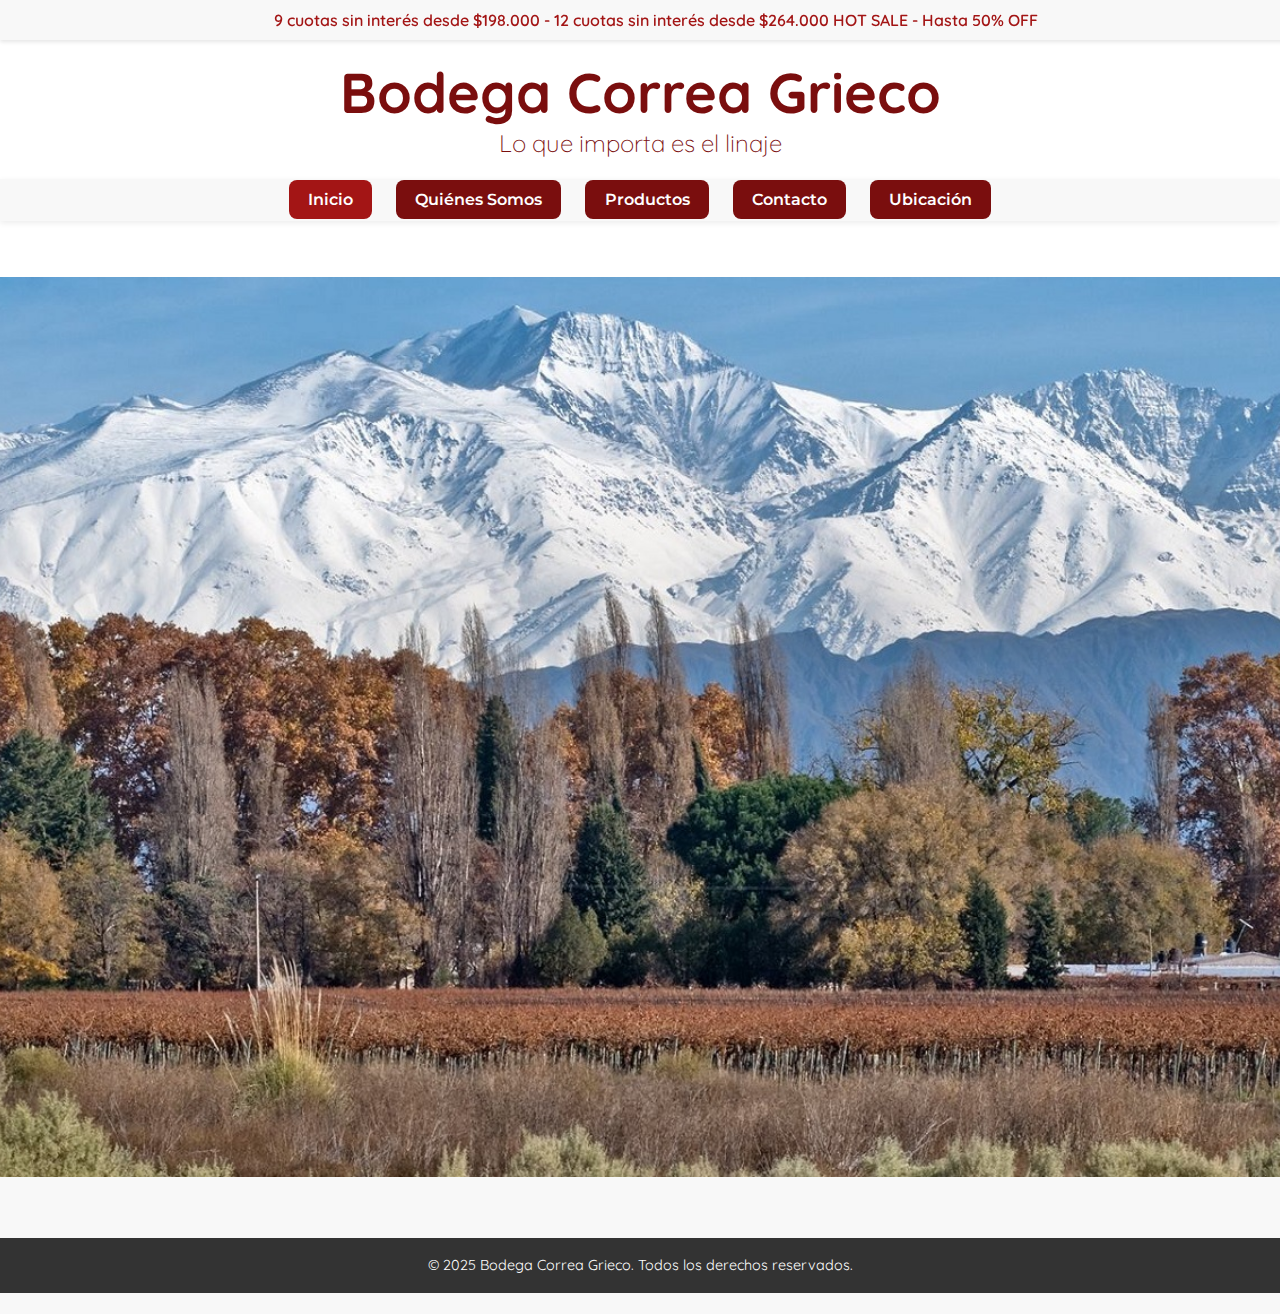
<file: index.html>
<!DOCTYPE html>
<html lang="es-ar">
  <head>
    <meta charset="UTF-8" />
    <meta name="viewport" content="width=device-width, initial-scale=1.0" />

    <title>Bodega Correa Grieco</title>
    <link rel="icon" href="img/logos/wine-glass.svg" />

    <!-- Google Fonts -->
    <link rel="preconnect" href="https://fonts.googleapis.com" />
    <link rel="preconnect" href="https://fonts.gstatic.com" crossorigin />
    <link
      href="https://fonts.googleapis.com/css2?family=Quicksand:wght@300..700&family=Roboto:wght@300..900&family=Montserrat:wght@400;600&display=swap"
      rel="stylesheet"
    />

    <!-- CSS -->
    <link rel="stylesheet" href="css/variables.css" />
    <link rel="stylesheet" href="css/reset.css" />
    <link rel="stylesheet" href="css/index.css" />
    <!--link rel="stylesheet" href="css/header.css" /-->
    <link rel="stylesheet" href="css/footer.css" />
  </head>

  <body>
    <!-- Banner fijo arriba -->
    <div class="AbsoluteBanner">
      <p class="scrolling-text">
        9 cuotas sin interés desde $198.000 - 12 cuotas sin interés desde
        $264.000 HOT SALE - Hasta 50% OFF
      </p>
    </div>

    <!-- Encabezado y navegación -->
    <header class="main-header">
      <div class="container">
        <h1 class="NombreBodega">Bodega Correa Grieco</h1>
        <p class="slogan">Lo que importa es el linaje</p>
      </div>
      <nav class="main-nav">
        <ul>
          <li><a href="./index.html" class="active">Inicio</a></li>
          <li><a href="./html/quienessomos.html">Quiénes Somos</a></li>
          <li><a href="./html/productos.html">Productos</a></li>
          <li><a href="./html/contacto.html">Contacto</a></li>
          <li><a href="./html/ubicacion.html">Ubicación</a></li>
        </ul>
      </nav>
    </header>

    <!-- Imagen principal -->
    <section class="hero">
      <img src="img/provincia-mendoza.jpg" alt="Viñedos en Mendoza" />
    </section>
    
    <footer>
      <div class="footer">
        <p>© 2025 Bodega Correa Grieco. Todos los derechos reservados.</p>
      </div>
  </footer>

</body>
</html>
</file>
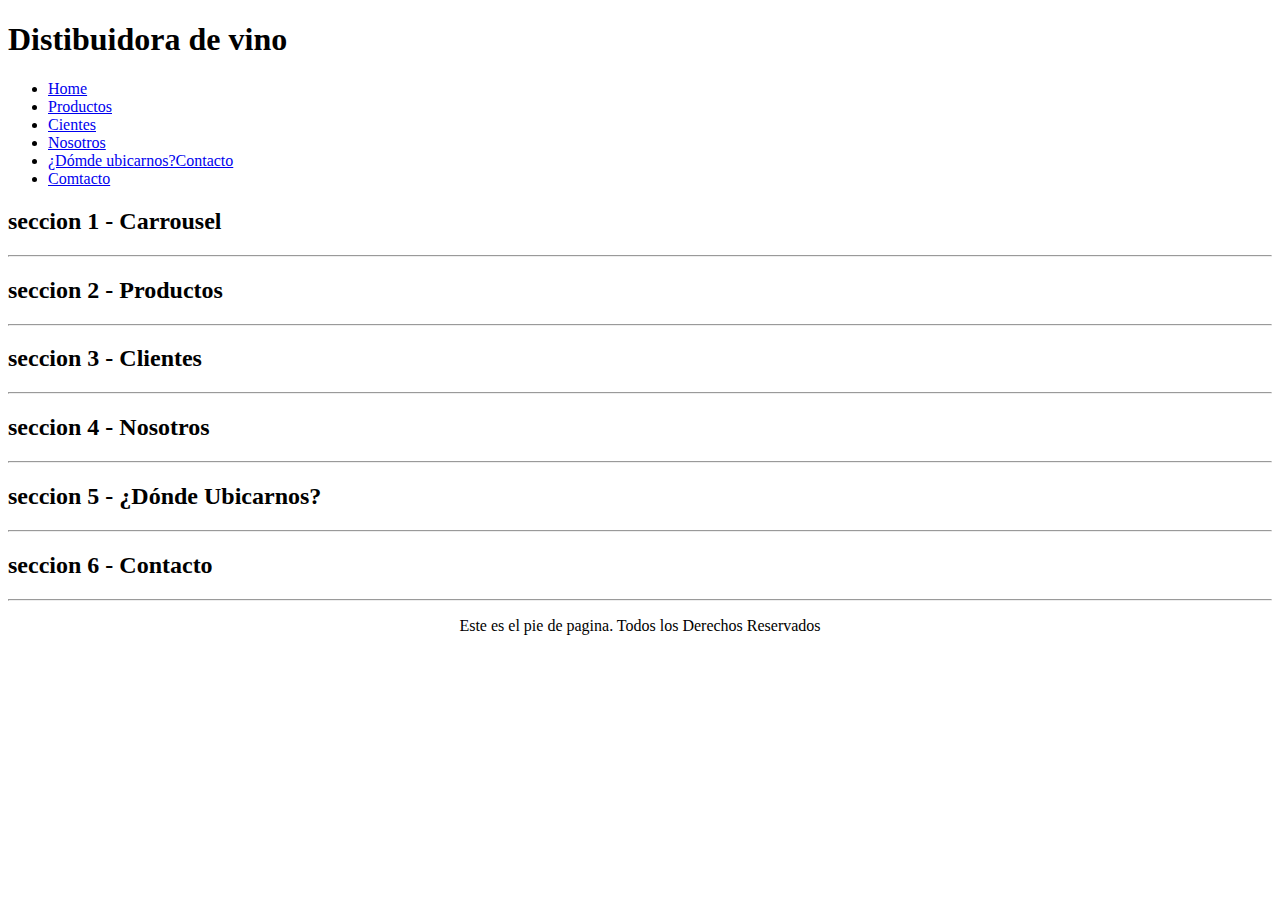
<file: html/index.html>
<!DOCTYPE html>
<html lang="en">
<head>
    <meta charset="UTF-8">
    <meta name="viewport" content="width=device-width, initial-scale=1.0">
    <!--link rel="stylesheet" href="../css/reset.css"-->
    <title>Distibuidora de vino</title>
</head>
<body>
    <header>
        <h1>Distibuidora de vino</h1>
        <nav>
            <ul>
                <li><a href="index.html">Home</a></li>
                <li><a href="#">Productos</a></li>
                <li><a href="#">Cientes</a></li>
                <li><a href="#">Nosotros</a></li>
                <li><a href="#">¿Dómde ubicarnos?Contacto</a></li>
                <li><a href="#">Comtacto</a></li>


            </ul>
        </nav>
    </header>

    <main>
        <section><h2>seccion 1 - Carrousel</h2></section>
        <hr/>
        <section><h2> seccion 2 - Productos</h2></section>
        <hr/>
        <section><h2> seccion 3 - Clientes</h2></section>
        <hr/>
        <section><h2> seccion 4 - Nosotros</h2></section>  
        <hr/>
        <section><h2> seccion 5 - ¿Dónde Ubicarnos?</h2></section>
        <hr/>
        <section><h2> seccion 6 - Contacto</h2></section>
        <hr/>
    </main>

    <footer>
        <p style="text-align: center;">Este es el pie de pagina. Todos los Derechos Reservados</p>
    </footer>

<script src="../js/index.js"></script>
</body>
</html>
</file>
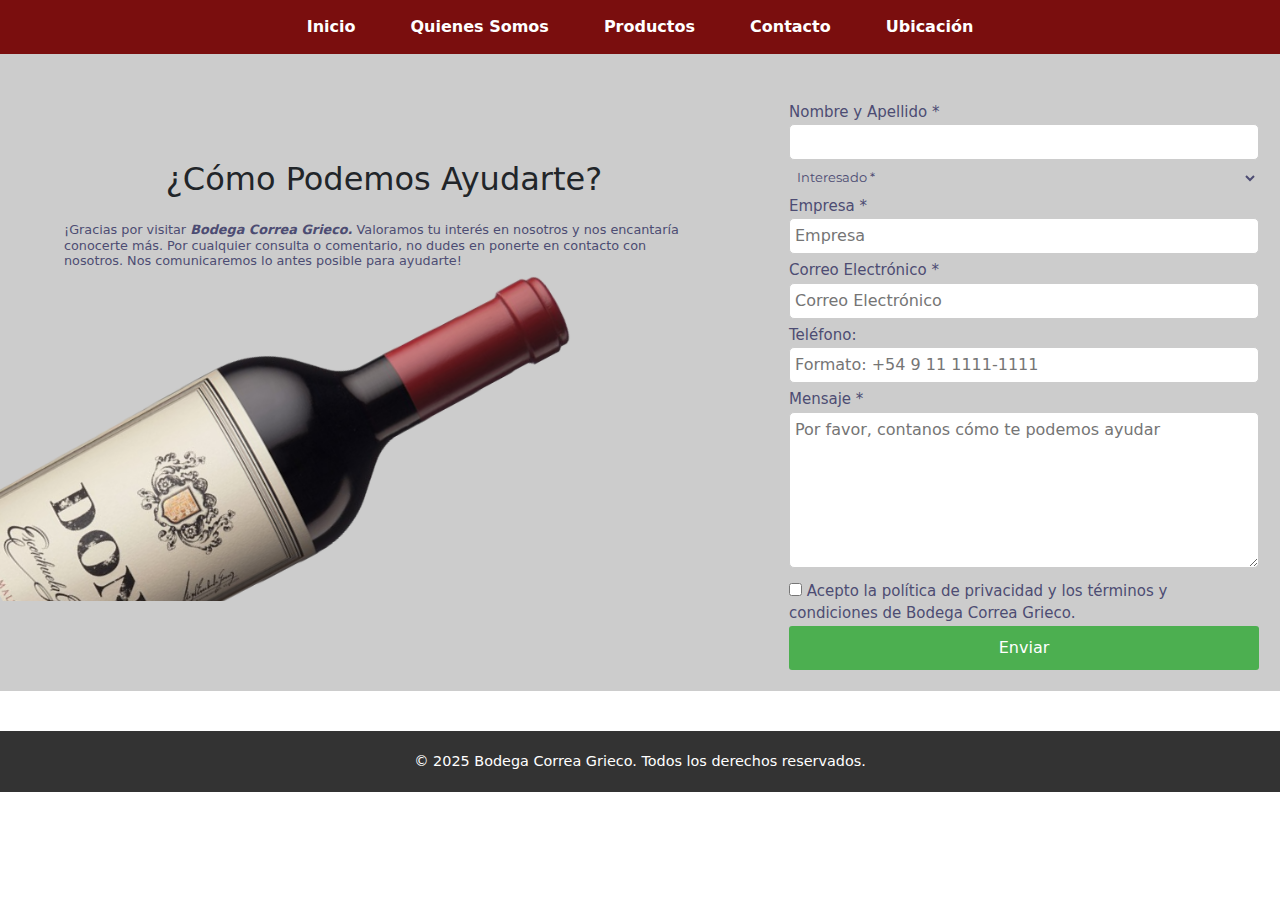
<file: html/contacto.html>
<!DOCTYPE html>
<html lang="en">
  <head>
    <meta charset="UTF-8">
    <meta name="viewport" content="width=device-width, initial-scale=1.0">
    <title>CONTACTO</title>
    <link rel="icon" href="../img/logos/wine-glass.svg">
    <!--Google Fonts-->
    <link rel="preconnect" href="https://fonts.googleapis.com">
    <link rel="preconnect" href="https://fonts.gstatic.com" crossorigin>
    <link href="https://fonts.googleapis.com/css2?family=Quicksand:wght@300..700&family=Roboto:ital,wght@0,100;0,300;0,400;0,500;0,700;0,900;1,100;1,300;1,400;1,500;1,700;1,900&display=swap" rel="stylesheet">
    <link href="https://fonts.googleapis.com/css2?family=Montserrat:ital,wght@0,100..900;1,100..900&display=swap" rel="stylesheet">
    <link href="https://cdn.jsdelivr.net/npm/bootstrap@5.3.3/dist/css/bootstrap.min.css" rel="stylesheet" integrity="sha384-QWTKZyjpPEjISv5WaRU9OFeRpok6YctnYmDr5pNlyT2bRjXh0JMhjY6hW+ALEwIH" crossorigin="anonymous">
    <link rel="stylesheet" href="../css/header.css"/>
    <link rel="stylesheet" href="../css/footer.css" />
    <link rel="stylesheet" href="../css/variables.css" />
    <link rel="stylesheet" href="../css/contacto.css" />
  </head>
  <body>
    <header>
      <div class="menu">
        <nav>
          <ul>
            <li><a href="../index.html">Inicio</a></li>
            <li><a href="./quienessomos.html">Quienes Somos</a></li>
            <li><a href="./productos.html">Productos</a></li>
            <li><a href="./contacto.html">Contacto</a></li>
            <li><a href="./ubicacion.html">Ubicación</a></li>
          </ul>
        </nav>
      </div>
    </header>
    <main>
      <section class="contacto">
        <div class="contactotitulo">
          <h2>¿Cómo Podemos Ayudarte?</h2>
          <h3>¡Gracias por visitar <strong><em>Bodega Correa Grieco.</em></strong> Valoramos tu interés en nosotros y nos encantaría conocerte más. Por cualquier consulta o comentario, no dudes en ponerte en contacto con nosotros. Nos comunicaremos lo antes posible para ayudarte!</h3>
          <img class="imgContacto" src="../img/otros/botellaGrandeGirada.png" alt="contacto">
        </div>
        <div class="formContainer">
          <form class="contactForm" action="https://formspree.io/f/meogyzav" method="post">
            <label for="nombre">Nombre y Apellido <span>*</span></label>
            <input type="text" id="nombre" name="nombre" required>
            <span id="alert-nombre"></span>

            <select name="interesado" id="interesado" required>
              <option label="Interesado *"></option>
              <option>Supermercado</option>
              <option>Mayorista</option>
              <option>Distribuidora</option>
              <option>Otro</option>
            </select>

            <label for="empresa">Empresa <span>*</span></label>
            <input type="text" id="empresa" name="empresa" placeholder="Empresa" required>
            <span id="alert-empresa"></span>

            <label for="email">Correo Electrónico <span>*</span></label>
            <input type="email" id="email" name="email" placeholder="Correo Electrónico" required>
            <span id="alert-email"></span>

            <label for="tel">Teléfono:</label>
            <input type="tel" name="tel" id="tel" placeholder="Formato: +54 9 11 1111-1111">
            <span id="alert-tel"></span>

            <label for="mensaje">Mensaje <span>*</span></label>
            <textarea name="mensaje" id="mensaje" cols="30" rows="6" placeholder="Por favor, contanos cómo te podemos ayudar" required></textarea>
            <span id="alert-mensaje"></span>

            <label for="terminos">
              <input type="checkbox" name="terminos" id="terminos" required>
              Acepto la política de privacidad y los términos y condiciones de Bodega Correa Grieco.
            </label>

            <input type="submit" name="enviar" id="enviar" value="Enviar">
          </form>
        </div>
      </section>
    </main>
    <footer>
      <div class="footer">
        <p>© 2025 Bodega Correa Grieco. Todos los derechos reservados.</p>
      </div>
    </footer>
  </body>
</html>
</file>
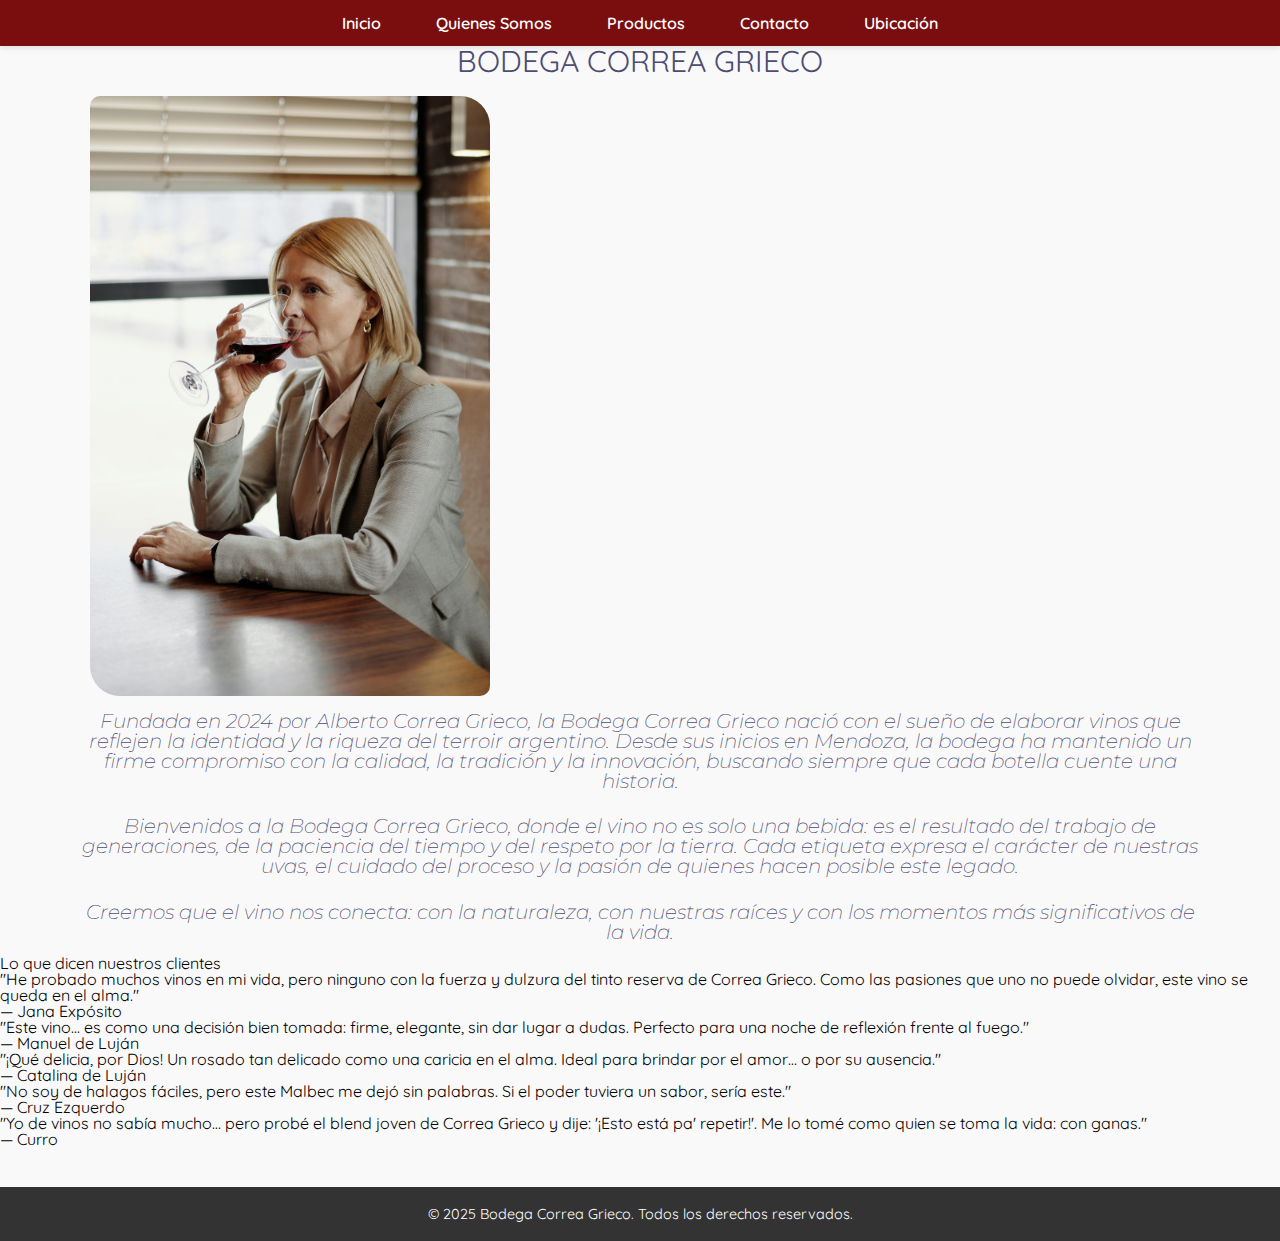
<file: html/quienessomos.html>
<!DOCTYPE html>
<html lang="en">
  <head>
    <meta charset="UTF-8" />
    <meta name="viewport" content="width=device-width, initial-scale=1.0" />
    <title>Quienes Somos</title>
    <link rel="icon" href="../img/logos/wine-glass.svg" />
    
    <!--Google Fonts-->
    <link rel="preconnect" href="https://fonts.googleapis.com" />
    <link rel="preconnect" href="https://fonts.gstatic.com" crossorigin />
    <!--font-family: 'Quicksand' & Roboto-->
    <link
      href="https://fonts.googleapis.com/css2?family=Quicksand:wght@300..700&family=Roboto:ital,wght@0,100;0,300;0,400;0,500;0,700;0,900;1,100;1,300;1,400;1,500;1,700;1,900&display=swap"
      rel="stylesheet"
    />
    <!--Montserrat-->
    <link
      href="https://fonts.googleapis.com/css2?family=Montserrat:ital,wght@0,100..900;1,100..900&display=swap"
      rel="stylesheet"
    />
    
    <link rel="stylesheet" href="../css/reset.css" />
    <link rel="stylesheet" href="../css/quienessomos.css" />
    <link rel="stylesheet" href="../css/header.css"/>
    <link rel="stylesheet" href="../css/footer.css" />
    <link rel="stylesheet" href="../css/variables.css" />
    
  </head>

  <body>
    <header>
      <div class= "menu">
        <nav>
          <ul>
            <li><a href="../index.html">Inicio</a></li>
            <li><a href="./quienessomos.html">Quienes Somos</a></li>
            <li><a href="./productos.html">Productos</a></li>
            <li><a href="./contacto.html">Contacto</a></li>
            <li><a href="./ubicacion.html">Ubicación</a></li>
          </ul>
        </nav>
      </div>
    </header>
    <main>
      <div class="container quienessomos">
        <div class="titulo"><h1>BODEGA CORREA GRIECO</h1></div>
        <div class="row">
          <div>
            <div class="itemDuenia">
              <img
                src="../img/dueniaBodega.jpg"
                alt="duenia"
                class="img-fluid"
              />
            </div>
          </div>
          <div>
            <div class="contenedorNosotros">
              <p>
              Fundada en 2024 por <strong>Alberto Correa Grieco</strong>, la Bodega Correa Grieco nació con el sueño de elaborar vinos que reflejen la identidad y la riqueza del terroir argentino. Desde sus inicios en Mendoza, la bodega ha mantenido un firme compromiso con la calidad, la tradición y la innovación, buscando siempre que cada botella cuente una historia.
              </p>

              <p>
                <strong>Bienvenidos a la Bodega Correa Grieco, </strong
                >donde el vino no es solo una bebida: es el resultado del trabajo de generaciones, de la paciencia del tiempo y del respeto por la tierra. Cada etiqueta expresa el carácter de nuestras uvas, el cuidado del proceso y la pasión de quienes hacen posible este legado.
              </p>

              <p>
            Creemos que el vino nos conecta: con la naturaleza, con nuestras raíces y con los momentos más significativos de la vida.
              </p>
            </div>
          </div>
        </div>
      </div>
      <section class="resenas-clientes">
  <h2>Lo que dicen nuestros clientes</h2>
  <div class="grid-resenas">
    <div class="resena">
      <p>"He probado muchos vinos en mi vida, pero ninguno con la fuerza y dulzura del tinto reserva de Correa Grieco. Como las pasiones que uno no puede olvidar, este vino se queda en el alma."</p>
      <h4>— Jana Expósito</h4>
    </div>
    <div class="resena">
      <p>"Este vino... es como una decisión bien tomada: firme, elegante, sin dar lugar a dudas. Perfecto para una noche de reflexión frente al fuego."</p>
      <h4>— Manuel de Luján</h4>
    </div>
    <div class="resena">
      <p>"¡Qué delicia, por Dios! Un rosado tan delicado como una caricia en el alma. Ideal para brindar por el amor… o por su ausencia."</p>
      <h4>— Catalina de Luján</h4>
    </div>
    <div class="resena">
      <p>"No soy de halagos fáciles, pero este Malbec me dejó sin palabras. Si el poder tuviera un sabor, sería este."</p>
      <h4>— Cruz Ezquerdo</h4>
    </div>
    <div class="resena">
      <p>"Yo de vinos no sabía mucho… pero probé el blend joven de Correa Grieco y dije: '¡Esto está pa' repetir!'. Me lo tomé como quien se toma la vida: con ganas."</p>
      <h4>— Curro</h4>
    </div>
  </div>
</section>

    </main>

    <footer>
      <div class="footer">
        <p>© 2025 Bodega Correa Grieco. Todos los derechos reservados.</p>
      </div>
    </footer>

  </body>
</html>
</file>
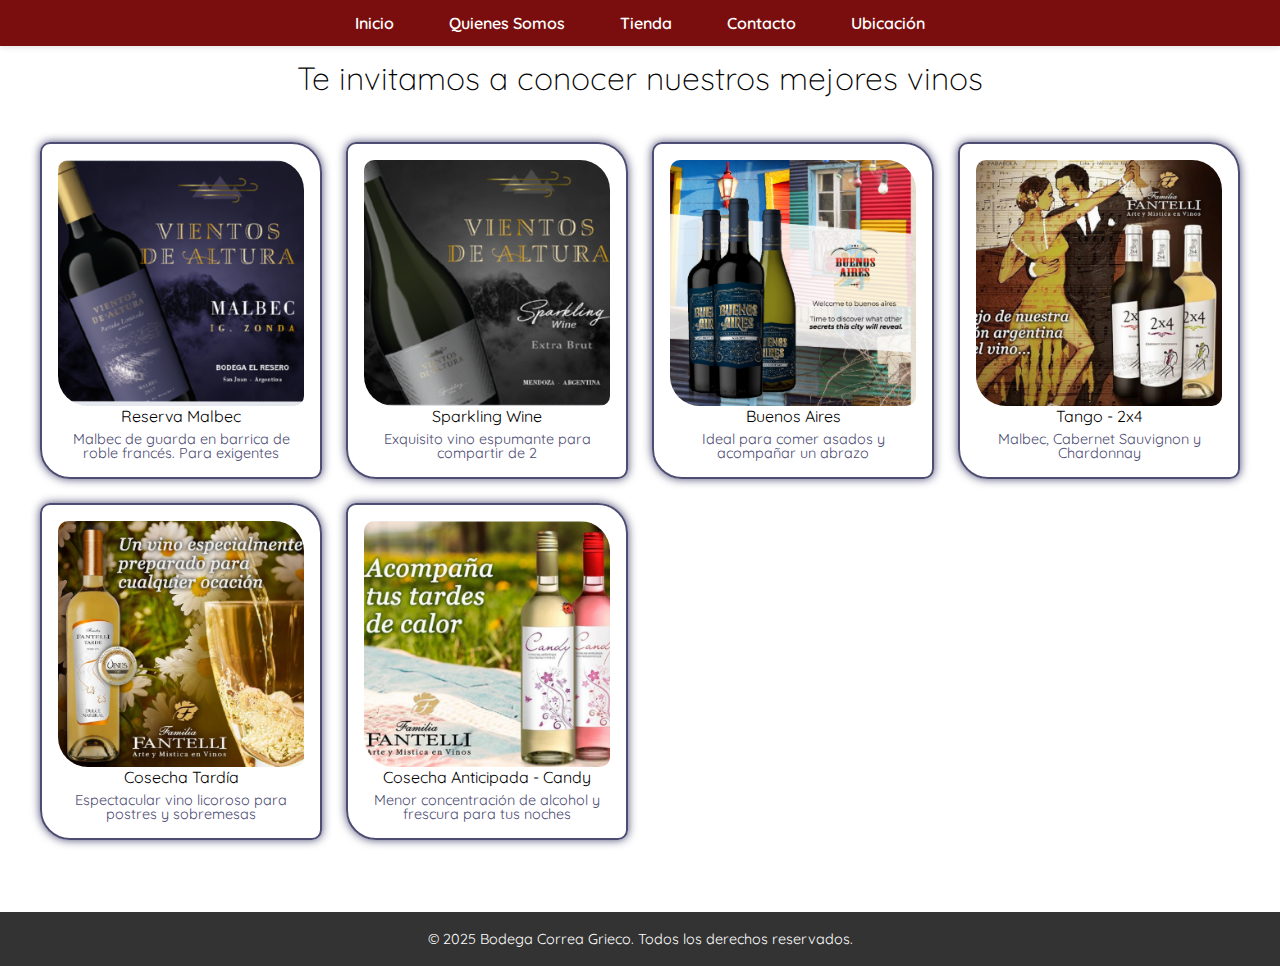
<file: html/tienda.html>
<!DOCTYPE html>
<html lang="es">
  <head>
    <meta charset="UTF-8" />
    <meta name="viewport" content="width=device-width, initial-scale=1.0" />
    <title>Productos</title>
    <link rel="icon" href="../img/logos/wine-glass.svg" />

    <!-- Google Fonts -->
    <link rel="preconnect" href="https://fonts.googleapis.com" />
    <link rel="preconnect" href="https://fonts.gstatic.com" crossorigin />
    <link
      href="https://fonts.googleapis.com/css2?family=Quicksand:wght@300..700&family=Roboto:wght@100;300;400;500;700;900&family=Montserrat:wght@100..900&display=swap"
      rel="stylesheet"
    />

    <link rel="stylesheet" href="../css/reset.css" />
    <link rel="stylesheet" href="../css/header.css" />
    <link rel="stylesheet" href="../css/footer.css" />
    <link rel="stylesheet" href="../css/tienda.css" />
    <link rel="stylesheet" href="../css/variables.css" />
  </head>
  <body>
    <header>
      <div class="menu">
        <nav>
          <ul>
            <li><a href="../index.html">Inicio</a></li>
            <li><a href="./quienessomos.html">Quienes Somos</a></li>
            <li><a href="./tienda.html">Tienda</a></li>
            <li><a href="./contacto.html">Contacto</a></li>
            <li><a href="./ubicacion.html">Ubicación</a></li>
          </ul>
        </nav>
      </div>
    </header>

    <main>
      <section class="productos">
        <h2>Te invitamos a conocer nuestros mejores vinos</h2>
        <div class="grid-productos">
          <div class="caja">
            <img src="../img/Productos/malbec_300px.png" alt="Reserva Malbec" class="item" />
            <h4>Reserva Malbec</h4>
            <p class="productoDescripcion">Malbec de guarda en barrica de roble francés. Para exigentes</p>
          </div>

          <div class="caja">
            <img src="../img/Productos/sparkling_300px.png" alt="Sparkling Wine" class="item" />
            <h4>Sparkling Wine</h4>
            <p class="productoDescripcion">Exquisito vino espumante para compartir de 2</p>
          </div>

          <div class="caja">
            <img src="../img/Productos/buenosAires_300px.png" alt="Buenos Aires" class="item" />
            <h4>Buenos Aires</h4>
            <p class="productoDescripcion">Ideal para comer asados y acompañar un abrazo</p>
          </div>

          <div class="caja">
            <img src="../img/Productos/tango_300px.png" alt="Tango - 2x4" class="item" />
            <h4>Tango - 2x4</h4>
            <p class="productoDescripcion">Malbec, Cabernet Sauvignon y Chardonnay</p>
          </div>

          <div class="caja">
            <img src="../img/Productos/Tardia_300.png" alt="Cosecha Tardía" class="item" />
            <h4>Cosecha Tardía</h4>
            <p class="productoDescripcion">Espectacular vino licoroso para postres y sobremesas</p>
          </div>

          <div class="caja">
            <img src="../img/Productos/candy.png" alt="Cosecha Anticipada - Candy" class="item" />
            <h4>Cosecha Anticipada - Candy</h4>
            <p class="productoDescripcion">Menor concentración de alcohol y frescura para tus noches</p>
          </div>
        </div>
      </section>
    </main>

    <footer>
      <div class="footer">
        <p>© 2025 Bodega Correa Grieco. Todos los derechos reservados.</p>
      </div>
    </footer>
  </body>
</file>
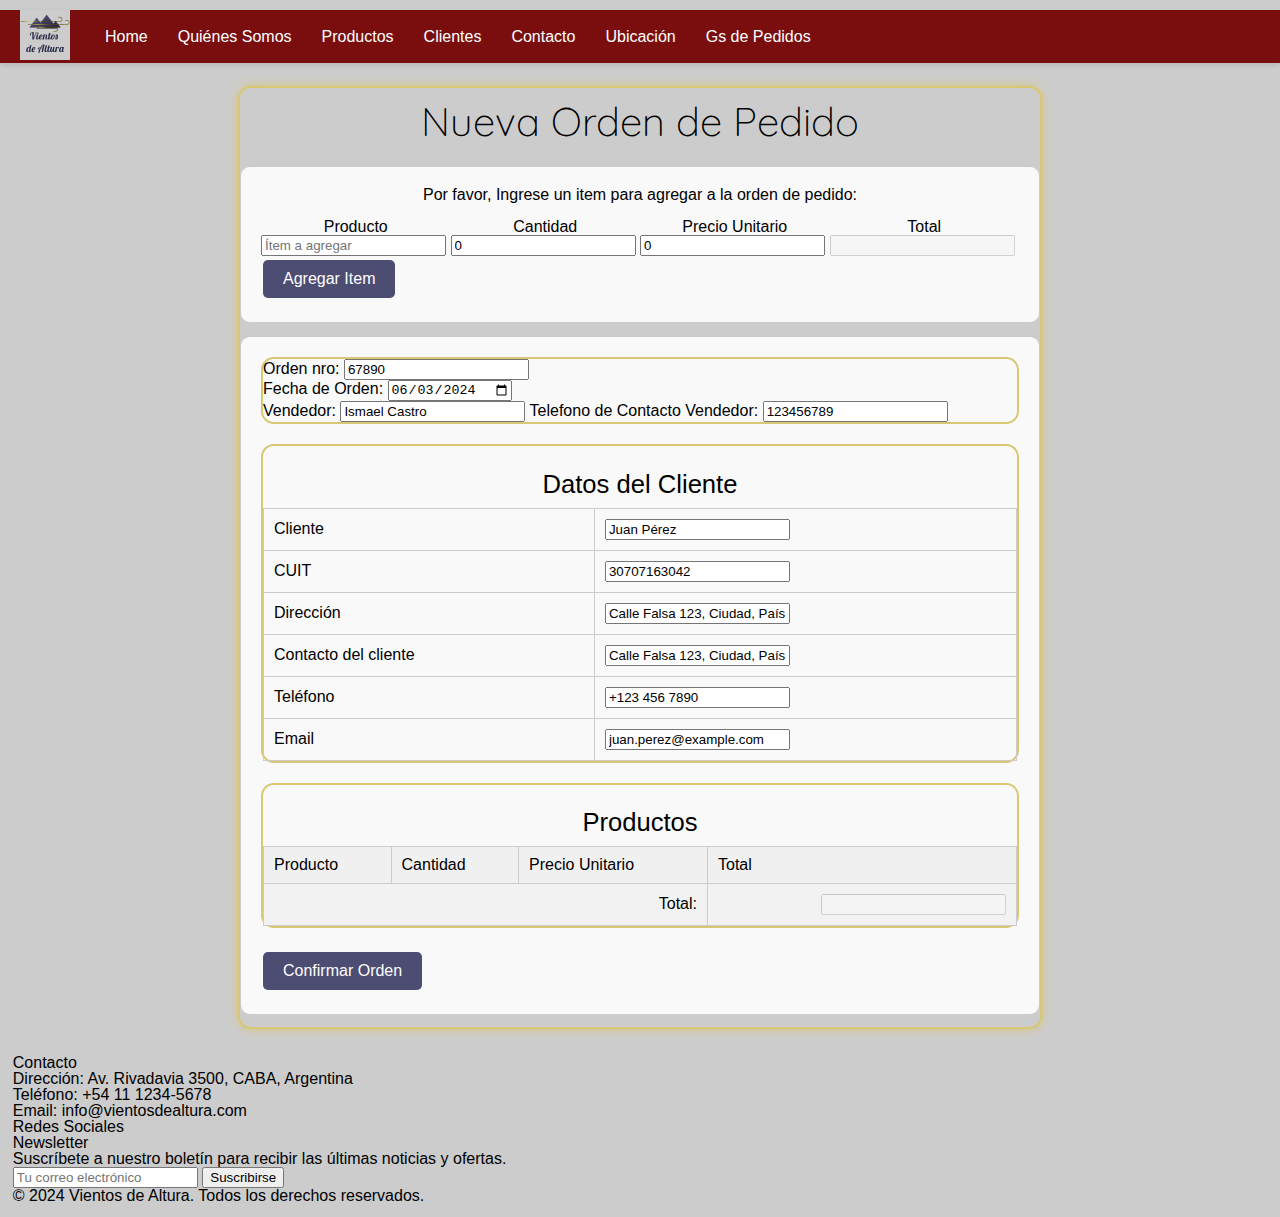
<file: pages/addPedido.html>
<!DOCTYPE html>
<html lang="en">
<head>
    <meta charset="UTF-8">
    <meta name="viewport" content="width=device-width, initial-scale=1.0">

    <!--Title y favicon-->
    <title>Vientos de Altura</title>
    <link rel="icon" href="../img/logos/wine-glass.svg" />

    <!--Google Fonts-->
    <link rel="preconnect" href="https://fonts.googleapis.com" />
    <link rel="preconnect" href="https://fonts.gstatic.com" crossorigin />
    <!--font-family: 'Quicksand' & Roboto-->
    <link
        href="https://fonts.googleapis.com/css2?family=Quicksand:wght@300..700&family=Roboto:ital,wght@0,100;0,300;0,400;0,500;0,700;0,900;1,100;1,300;1,400;1,500;1,700;1,900&display=swap"
        rel="stylesheet"
    />
    <!--Montserrat-->
    <link
        href="https://fonts.googleapis.com/css2?family=Montserrat:ital,wght@0,100..900;1,100..900&display=swap"
        rel="stylesheet"
    />

    <!--CSS-->
    <link rel="stylesheet" href="../css/reset.css" />
    <link rel="stylesheet" href="../css/header.css" />
    <link rel="stylesheet" href="../css/footer.css" />
    <!--link rel="stylesheet" href="css/main.css" /-->
    <link rel="stylesheet" href="../css/variables.css" />
    <link rel="stylesheet" href="../css/addPedido.css" />

    <!--JS Scripts-->
    <script src="../js/addPeddo.js"></script>
</head>

<body>
    <header>
        <nav class="menu">
            <a class="navbar-brand" href="index.html">
                <img
                    src="../img/logos/vientosDeAltura-logo.png"
                    alt="logoNav"
                    class="logoNav"
                />
            </a>
            <ul class="navbar-nav">
                <li class="nav-item"><a class="nav-link" href="../index.html">Home</a></li>
                <li class="nav-item"><a class="nav-link" href="quienessomos.html">Quiénes Somos</a></li>
                <li class="nav-item"><a class="nav-link" href="productos.html">Productos</a></li>
                <li class="nav-item"><a class="nav-link" href="clientes.html">Clientes</a></li>
                <li class="nav-item"><a class="nav-link" href="contacto.html">Contacto</a></li>
                <li class="nav-item"><a class="nav-link" href="ubicacion.html">Ubicación</a></li>
                <li class="nav-item"><a class="nav-link" href="addPedido.html">Gs de Pedidos</a></li>
            </ul>
        </nav>
    </header>
    
    
    <main>
        <h1>Nueva Orden de Pedido</h1>
        <div class="containerMain">
            <p align="center">Por favor, Ingrese un item para agregar a la orden de pedido:</p><br/>
            <table class="Item">
                <thead>
                    <tr>
                        <th>Producto</th>
                        <th>Cantidad</th>
                        <th>Precio Unitario</th>
                        <th>Total</th>
                    </tr>
                </thead>
                <tbody>
                    <tr id="prPivot">
                        <td><input type="text" id="producto" placeholder="Ítem a agregar"></td>
                        <td><input type="number" id="CnPivot" onchange="calcular()" value="0"></td>
                        <td><input type="number" id="PrPivot"onchange="calcular()" value="0"></td>
                        <td><input type="number" class="form-control" id="TotalItem" disabled/></td>
                    </tr>
                </tbody>
            </table>
            <button type="button" class="btnOrden" onclick="agregarItem()">Agregar Item</button>
        </div>
        <div class="containerMain">
            
            <!--Encabezado de la Orden-->
            <div class="encabezadoOrden">
                <h3>Orden nro:
                    <input type="number" name="orden_id" value="67890">
                </h3>
                <h3>Fecha de Orden:
                    <input type="date" name="fecha_orden" value="2024-06-03">
                </h3>
                <h3>Vendedor:
                    <input type="text" name="orden_vendedor" value="Ismael Castro">
                    <label for="telefonoVendedor">Telefono de Contacto Vendedor: </label>
                    <input type="tel" name="telefonoVendedor" value="123456789">
                </h3>
            </div>

            <form action="/submit_order" method="post">
                <div class="section">
                    <h2>Datos del Cliente</h2>
                    <table class="details">
                        <tr>
                            <th>Cliente</th>
                            <td><input width="100%" type="text" name="cliente_nombre" value="Juan Pérez"></td>
                        </tr>
                        <tr>
                            <th>CUIT</th>
                            <td><input type="number" name="cliente_cuit" value="30707163042"></td>
                        </tr>
                        <tr>
                            <th>Dirección</th>
                            <td><input type="text" name="cliente_direccion" value="Calle Falsa 123, Ciudad, País"></td>
                        </tr>

                        <tr>
                            <th>Contacto del cliente</th>
                            <td><input type="text" name="cliente_contacto" value="Calle Falsa 123, Ciudad, País"></td>
                        </tr>

                        <tr>
                            <th>Teléfono</th>
                            <td><input type="tel" name="cliente_telefono" value="+123 456 7890"></td>
                        </tr>
                        <tr>
                            <th>Email</th>
                            <td><input type="email" name="cliente_email" value="juan.perez@example.com"></td>
                        </tr>
                    </table>
                </div>


    
                <div class="section">
                    <h2>Productos</h2>
                    <table class="products">
                        <thead>
                            <tr>
                                <th>Producto</th>
                                <th>Cantidad</th>
                                <th>Precio Unitario</th>
                                <th>Total</th>
                            </tr>
                        </thead>
                        <tbody id="newtr"></tbody>
                        <tfoot bgcolor="#f2f2f2">    
                            <tr>
                                <td colspan="3" style="text-align: right;"><strong>Total:</strong></td>
                                <td><input type="number" id="total" disabled/></td>
                            </tr>
                        </tfoot>
                    </table>
                </div>
    
                <div class="button-container">
                    <button class="btnOrden" type="submit">Confirmar Orden</button>
                </div>
            </form>
        </div>
    </main>

    <footer>
        <div class="container">
        <div class="row">
            <div class="col-md-4">
            <h4>Contacto</h4>
            <p>
                <strong>Dirección:</strong> Av. Rivadavia 3500, CABA, Argentina
            </p>
            <p><strong>Teléfono:</strong> +54 11 1234-5678</p>
            <p><strong>Email:</strong> info@vientosdealtura.com</p>
            </div>
            <div class="col-md-4">
            <h4>Redes Sociales</h4>
            <ul class="list-inline social-buttons">
                <li class="list-inline-item">
                <a href="https://www.facebook.com/TuPagina" target="_blank"
                    ><i class="fab fa-facebook-square"></i
                ></a>
                </li>
                <li class="list-inline-item">
                <a href="https://twitter.com/TuPagina" target="_blank"
                    ><i class="fab fa-twitter-square"></i
                ></a>
                </li>
                <li class="list-inline-item">
                <a href="https://www.instagram.com/TuPagina" target="_blank"
                    ><i class="fab fa-instagram-square"></i
                ></a>
                </li>
            </ul>
            </div>
            <div class="col-md-4">
            <h4>Newsletter</h4>
            <p>
                Suscríbete a nuestro boletín para recibir las últimas noticias y
                ofertas.
            </p>
            <form action="#" method="post" class="newsletter-form">
                <input
                type="email"
                name="email"
                class="form-control"
                placeholder="Tu correo electrónico"
                />
                <button type="submit" class="btn btn-primary">Suscribirse</button>
            </form>
            </div>
        </div>
        </div>
        <div class="sub-footer">
        <div class="container">
            <p>&copy; 2024 Vientos de Altura. Todos los derechos reservados.</p>
        </div>
        </div>
    </footer>
</body>
</html>
</file>
<file: css/variables.css>
:root {
  font-family: "Segoe UI", "Montserrat", 'Quicksand', sans-serif;

  --colorPrimario: #f18624;
  --colorsecundario: #1395ba;
  --colorTerciario: #ffe184;
  --lila_claro: #4d4c73;
  --lila_oscuro: #2b2d4a;
  --oro: #d9c771;
  --gris_claro: #cccccc;
  --gris: #bfbfbf;
}
</file>
<file: css/index.css>
/* VARIABLES GENERALES */
:root {
  --lila_claro: #a31515;
  --lila_oscuro: #7a0e0e;
  --gris_claro: #f8f8f8;
}

/* BANNER SUPERIOR */
.AbsoluteBanner {
  position: fixed;
  top: 0;
  left: 0;
  width: 100%;
  height: 2.5em;
  background-color: var(--gris_claro);
  color: var(--lila_claro);
  display: flex;
  align-items: center;
  justify-content: center;
  font-family: 'Quicksand', sans-serif;
  font-weight: 600;
  z-index: 999;
  padding: 0 1em;
  box-shadow: 0 2px 4px rgba(0, 0, 0, 0.1);
}

.scrolling-text {
  white-space: nowrap;
  overflow: hidden;
  animation: scroll-left 20s linear infinite;
}

@keyframes scroll-left {
  from {
    transform: translateX(100%);
  }
  to {
    transform: translateX(-100%);
  }
}

/* HERO IMAGE */
.hero {
  margin-top: 2.5em;
  width: 100%;
  height: 100vh;
  overflow: hidden;
}

.hero img {
  width: 100%;
  height: 100%;
  object-fit: cover;
}

/* ENCABEZADO */
.main-header {
  background-color: white;
  padding-top: 4em;
  padding-bottom: 1em;
  text-align: center;
  position: relative;
  z-index: 1;
}

.NombreBodega {
  font-family: 'Quicksand', sans-serif;
  font-size: 3.5em;
  font-weight: 700;
  color: var(--lila_oscuro);
  margin-bottom: 0.2em;
}

.slogan {
  font-family: 'Quicksand', sans-serif;
  font-size: 1.5em;
  font-weight: 300;
  color: var(--lila_oscuro);
}

/* MENÚ DE NAVEGACIÓN */
.main-nav {
  background-color: var(--gris_claro);
  box-shadow: 0 2px 6px rgba(0, 0, 0, 0.08);
  margin-top: 1.5em;
}

.main-nav ul {
  display: flex;
  justify-content: center;
  list-style: none;
  padding: 0.8em 0;
  gap: 1.5em;
  margin: 0;
}

.main-nav li a {
  font-family: 'Montserrat', sans-serif;
  font-weight: 600;
  font-size: 1rem;
  text-decoration: none;
  padding: 0.6em 1.2em;
  border-radius: 8px;
  color: white;
  background-color: var(--lila_oscuro);
  transition: background-color 0.3s ease, transform 0.2s ease;
}

.main-nav li a:hover,
.main-nav li a.active {
  background-color: var(--lila_claro);
  transform: scale(1.05);
}

/* PIE DE PÁGINA */
footer {
  background-color: var(--gris_claro);
  padding: 1.5em 0;
  text-align: center;
  font-family: 'Quicksand', sans-serif;
  font-size: 0.9em;
  color: #444;
}
</file>
<file: css/footer.css>
/* --- FOOTER --- */
.footer {
  background-color: #333;
  color: #fff;
  text-align: center;
  padding: 20px 10px;
  margin-top: 40px;
  font-size: 0.9rem;
}

.footer p {
  margin: 0;
}

/* --- FOOTER --- */
.footer {
    background-color: #333;
    color: #fff;
    text-align: center;
    padding: 20px 10px;
    margin-top: 40px;
    font-size: 0.9rem;
}

.footer p {
    margin: 0;
}
</file>
<file: css/header.css>
/* --- MENÚ --- */
.menu {
    background-color: #7a0e0e;
    padding: 15px 0;
    box-shadow: 0 2px 5px rgba(0, 0, 0, 0.1);
}

.menu nav ul {
    list-style: none;
    display: flex;
    justify-content: center;
    gap: 25px;
    margin: 0;
    padding: 0;
}

.menu nav ul li a {
    text-decoration: none;
    color: white;
    font-weight: 600;
    padding: 8px 15px;
    transition: background 0.3s, color 0.3s;
    border-radius: 5px;
}

.menu nav ul li a:hover {
    background-color: #a31515;
    color: #fffacd;
}
</file>
<file: css/contacto.css>
/*9 - CSS Seccion 6 - Contacto*/

 h2 {
  text-align: center;
  font-size: 2rem;
  font-weight: 300;
  padding: 1rem;
}

.contacto{
    display: flex;
    flex-wrap: nowrap;
    justify-content: center;
    align-items: center;
    align-content: center;
    background-color: var(--gris_claro);
    border: none;
    width: 100%;
}


.contacto h1  {
    color: var(--lila_oscuro);
    font-size: 2vw;
    padding: 0px 5vw 0px 5vw;
}

.contacto h3 {
    color: var(--lila_claro);
    font-size: 1vw;
    padding: 0px 5vw 0px 5vw;
}

.formContainer {
    
    margin-top: 2vw;
    display: flex;
}
.contactForm {

    width: 40vw;
    margin: 0 auto;
    padding: 20px;
    border: 1px solid #ccc;
    border-radius: 5px;
    background-color: var(--gris_oscuro);
  }
  
  label {
    display: block;
    margin-bottom: 1px;
    color: var(--lila_claro);
    font-size: 15px;
  }
  
  input[type="text"],
  input[type="email"],
  input[type="tel"],
  select,
  textarea {
    width: 100%;
    padding: 5px;
    margin-bottom: 5px;
    border: 1px solid #ccc;
    box-sizing: border-box;
    color: var(--lila_claro);
    border-radius: 5px;
  }
  
  input[type="submit"] {
    width: 100%;
    padding: 10px;
    border: none;
    border-radius: 3px;
    background-color: #4caf50;
    color: white;
    cursor: pointer;
  }
  
  input[type="submit"]:hover {
    background-color: #45a049;
  }

.contactForm select {
    display: inline;
    font-family: 'Montserrat', sans-serif;
    font-size: 1vw;
    background-color: var(--ColorBackgroundGris);
    padding: 0.2vw;
}

.contactForm input[type="checkbox"],
.contactForm input[type="checkbox"] + label {
    display: inline; 
    font-size: 1vw;
}

.imgContacto {
    /*border: #1395BA 0.5vw solid;*/
    width: 50vw;
    align-self: self-end;
}
</file>
<file: css/quienessomos.css>
/*5 - CSS Seccion 4 - Nosotros*/
.quienessomos {
    display: flex;
    flex-direction: column;
    border: none;
    width: 90%;
    justify-content: center;
    align-items: center;
    align-content: center;
    padding: 0px 5vw 0px 5vw;

}


  .titulo {
    text-align: center;
    margin-bottom: 20px;
  }
 
.titulo h1{


    align-items: center;
    justify-content: center;
    text-align: center;
    font-size: 30px;
    color: var(--lila_claro);
  
}

.itemDuenia  img{
 

   height: 600px;
    object-fit: cover;
    margin-right: 2vw;
    margin-left: 2vw;
    border-radius: 10px 30px 10px 30px;
}

.contenedorNosotros {
    
    display: flex;
    flex-wrap: wrap;
    justify-content: center;
    align-items: center;
    align-content: center;
    font-style: italic;
}
.quienessomos p {
    
    font-family: 'Montserrat', Verdana, sans-serif;
    font-optical-sizing: auto;
    font-size: 20px;
    font-weight: 200;
    color: var(--lila_claro); /* Color oscuro*/
    text-align: center;
    align-self: center;
    padding: 1vw;
    max-width: 100%;
    justify-content: center;
}

/*5.1 - CSS Seccion 4 - Nosotros - Media Query*/
@media only screen and (max-width: 700px) {
    .contenedorNosotros {
        flex-direction: column;
        align-content: center;
        margin: 10%;
        width: 80%;
    }
    .contenedorNosotros img {
        width: 100%;
    }
    .contenedorNosotros ul{
        width: 100%;
    }
    .contenedorNosotros ul li {
        font-size: 4vw;
    }
    .itemDuenia  img{
 

        height: 400px;
    }
    .itemDuenia {
        display: flex;
        justify-content: center;
        align-items: center;
        align-content: center;
        width: 100%
    }
}

/* Estilos generales */
body {
  font-family: 'Quicksand', 'Montserrat', sans-serif;
  margin: 0;
  padding: 0;
  background-color: #f9f9f9;
}

/* --- MENÚ --- */
.menu {
  background-color: #7a0e0e;
  padding: 15px 0;
  box-shadow: 0 2px 5px rgba(0, 0, 0, 0.1);
}

.menu nav ul {
  list-style: none;
  display: flex;
  justify-content: center;
  gap: 25px;
  margin: 0;
  padding: 0;
}

.menu nav ul li a {
  text-decoration: none;
  color: white;
  font-weight: 600;
  padding: 8px 15px;
  transition: background 0.3s, color 0.3s;
  border-radius: 5px;
}

.menu nav ul li a:hover {
  background-color: #a31515;
  color: #fffacd;
}

/* --- FOOTER --- */
.footer {
  background-color: #333;
  color: #fff;
  text-align: center;
  padding: 20px 10px;
  margin-top: 40px;
  font-size: 0.9rem;
}

.footer p {
  margin: 0;
}
</file>
<file: css/tienda.css>
body {
  font-family: 'Quicksand', sans-serif;
  margin: 0;
  padding: 0;
  background-color: #fff;
}


 h2 {
  text-align: center;
  font-size: 2rem;
  font-weight: 300;
  padding: 1rem;
}

.grid-productos {
  display: grid;
  grid-template-columns: repeat(auto-fit, minmax(250px, 1fr));
  gap: 1.5rem;
  padding: 2rem;
  max-width: 1200px;
  margin: 0 auto;
}

.caja {
  border: 2px solid var(--lila_claro);
  box-shadow: 0 0 10px var(--lila_claro);
  border-radius: 10px 30px;
  padding: 1rem;
  text-align: center;
}

.item {
  width: 100%;
  height: auto;
  border-radius: 10px 30px;
}

.productoDescripcion {
  font-size: 0.9rem;
  margin-top: 0.5rem;
  color: var(--lila_claro);
}
</file>
<file: css/addPedido.css>
body {
    background-color: var(--gris_claro);
    font-family: Arial, sans-serif;
    margin: 0;
    align-content: center;
}

header, footer {
    padding: 1vw;
}

main {
    max-width: 800px;
    margin: 1vw auto;
    padding: 0vw;
    border: 0.2vw solid var(--oro);
    border-radius: 1vw;
    box-shadow: 0 0 10px var(--oro);
    align-items: center ;
}

h1 {
    font-family: 'Quicksand', sans-serif;
    font-optical-sizing: auto;
    font-size: 2.5em;
    font-weight: 300;
    text-align: left;
    padding: 1vw;
}

h2 {
    font-family: 'Segoe UI', Tahoma, Verdana, sans-serif;
    font-size: 2vw;
    margin: 0vw;
    padding: 2vw 2vw 2vw 2vw;
}

.encabezadoOrden {
    border: 0.2vw solid var(--oro);
    border-radius: 1vw;
}
.containerMain {
    max-width: 800px;
    margin: 1vw auto;
    padding: 20px;
    border: 1px solid #ccc;
    border-radius: 10px;
    background-color: #f9f9f9;
}

.Item{
    width: 100%;
}

h1, h2 {
    text-align: center;
}

.section {
    margin-top: 20px;
    margin-bottom: 20px;
    border: 0.2vw solid var(--oro);
    border-radius: 1vw;
}
.section h2 {
    font-family: Tahoma, Geneva, Verdana, sans-serif;
    font-optical-sizing: auto;
    font-size: 2vw;    
    font-weight: 300;
    /*border-bottom: 2px solid #ccc;*/
    padding-bottom: 10px;
    margin: 0vw;
}
.details, .products {
    width: 100%;
    border-collapse: collapse;
}
.details th, .details td, .products th, .products td {
    border: 1px solid #ccc;
    padding: 10px;
    text-align: left;
}
.products th {
    background-color: #f0f0f0;
}
.products td {
    text-align: right;
}
.products td:first-child {
    text-align: left;
}

.btnOrden {
    background-color: var(--lila_claro);
    color: white;
    padding: 10px 20px;;
    text-align: center;
    text-decoration: none;
    display: inline-block;
    font-size: 16px;
    margin: 4px 2px;
    cursor: pointer;
    border: none;
    border-radius: 5px;
    transition: background-color 0.3s ease;
}
.btnOrden:hover {
    background-color: var(--lila_oscuro);
}

/* Estilos del menú header */
header {
    background-color: var(--gris_claro);
    padding: 10px 0;
}

/* Estilos del menú */
.menu {
    display: flex;
    align-items: center;
    justify-content: start;
    padding: 0 20px;
}

.navbar-brand {
    margin-right: 20px;
}

.navbar-brand img {
    height: 50px;
}

.navbar-nav {
    list-style: none;
    display: flex;
    margin: 0;
    padding: 0;
}

.nav-item {
    margin: 0 15px;
}

.nav-link {
    color: white;
    text-decoration: none;
    font-size: 16px;
}

.nav-link:hover {
    text-decoration: underline;
}
</file>
